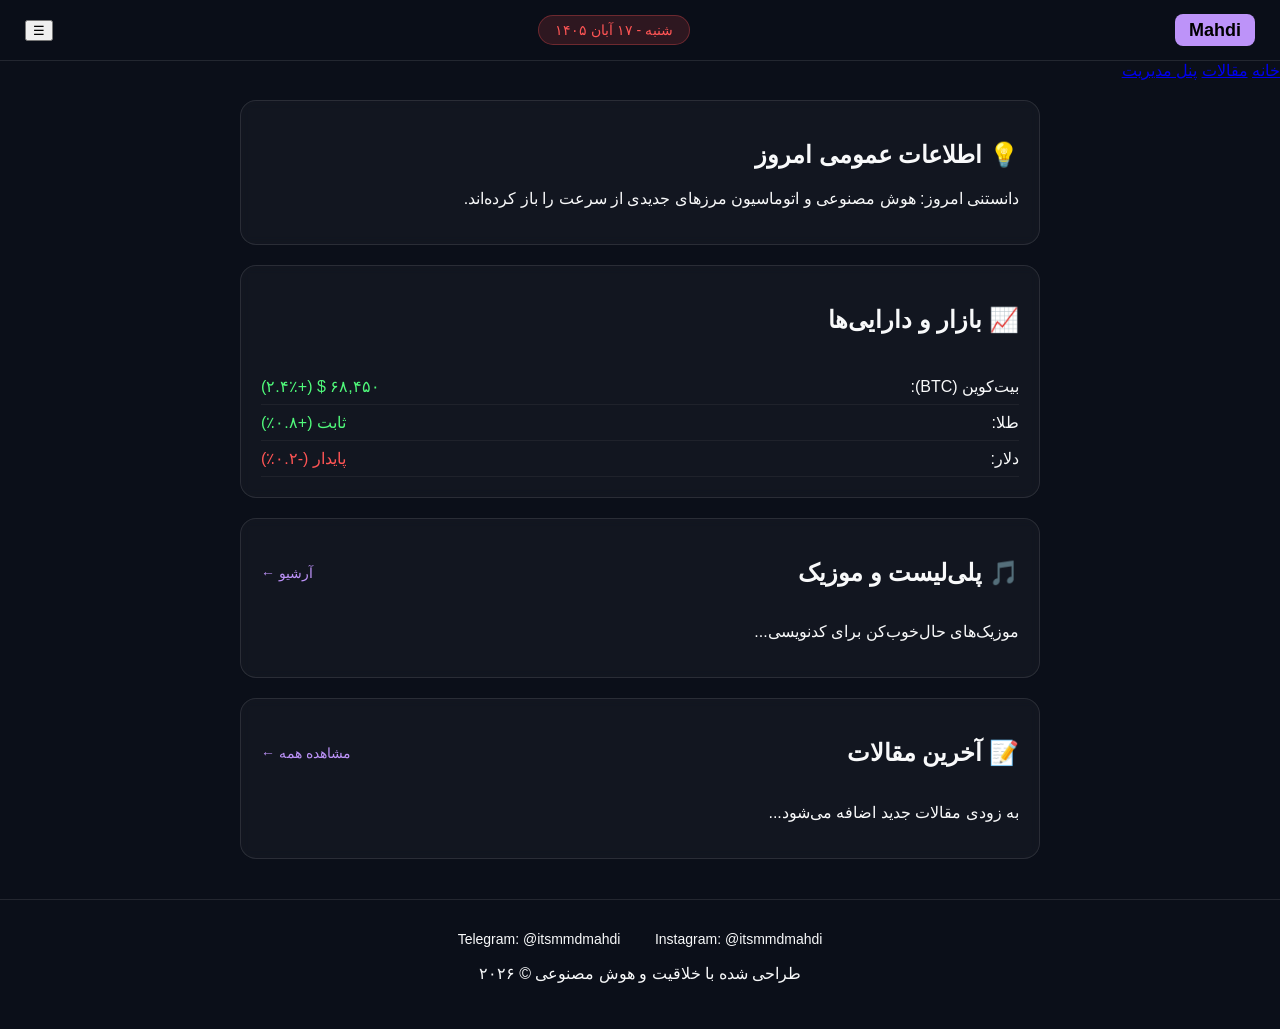
<file: index.html>
<!DOCTYPE html>
<html lang="fa" dir="rtl">
<head>
    <meta charset="UTF-8">
    <meta name="viewport" content="width=device-width, initial-scale=1.0">
    <title>Mahdi | پایگاه شخصی و مانیتورینگ</title>
    <link rel="stylesheet" href="style.css">
</head>
<body class="home-theme">

    <header class="site-header">
        <div class="logo-area">
            <span class="logo-badge">Mahdi</span>
        </div>
        <div class="header-center">
            <div id="persian-date-capsule" class="date-capsule">شنبه - ۱۷ آبان ۱۴۰۵</div>
        </div>
        <div class="header-actions">
            <button class="icon-btn menu-btn" onclick="toggleMenu()">☰</button>
        </div>
    </header>

    <div id="dropdown-menu" class="dropdown-menu">
        <a href="index.html">خانه</a>
        <a href="article.html">مقالات</a>
        <a href="admin.html">پنل مدیریت</a>
    </div>

    <main class="main-container">
        <section class="card daily-fact-card">
            <h2>💡 اطلاعات عمومی امروز</h2>
            <p id="daily-fact-text">دانستنی امروز: هوش مصنوعی و اتوماسیون مرزهای جدیدی از سرعت را باز کرده‌اند.</p>
        </section>

        <section class="card market-card">
            <div class="card-header">
                <h2>📈 بازار و دارایی‌ها</h2>
            </div>
            <div id="crypto-list" class="crypto-list">
                <div class="crypto-item"><span>بیت‌کوین (BTC):</span> <span class="up">۶۸,۴۵۰ $ (+۲.۴٪)</span></div>
                <div class="crypto-item"><span>طلا:</span> <span class="up">ثابت (+۰.۸٪)</span></div>
                <div class="crypto-item"><span>دلار:</span> <span class="down">پایدار (-۰.۲٪)</span></div>
            </div>
        </section>

        <section class="card music-card">
            <div class="card-header">
                <h2>🎵 پلی‌لیست و موزیک</h2>
                <a href="article.html" class="more-link">آرشیو ←</a>
            </div>
            <div id="music-list" class="music-list">
                <p>موزیک‌های حال‌خوب‌کن برای کدنویسی...</p>
            </div>
        </section>

        <section class="card articles-card">
            <div class="card-header">
                <h2>📝 آخرین مقالات</h2>
                <a href="article.html" class="more-link">مشاهده همه ←</a>
            </div>
            <div id="featured-articles" class="articles-grid">
                <p>به زودی مقالات جدید اضافه می‌شود...</p>
            </div>
        </section>
    </main>

    <footer class="site-footer">
        <div class="social-links">
            <a href="https://t.me/itsmmdmahdi" target="_blank">Telegram: @itsmmdmahdi</a>
            <a href="https://instagram.com/itsmmdmahdi" target="_blank">Instagram: @itsmmdmahdi</a>
        </div>
        <p class="copyright">طراحی شده با خلاقیت و هوش مصنوعی © ۲۰۲۶</p>
    </footer>

    <script src="script.js"></script>
</body>
</html>
</file>
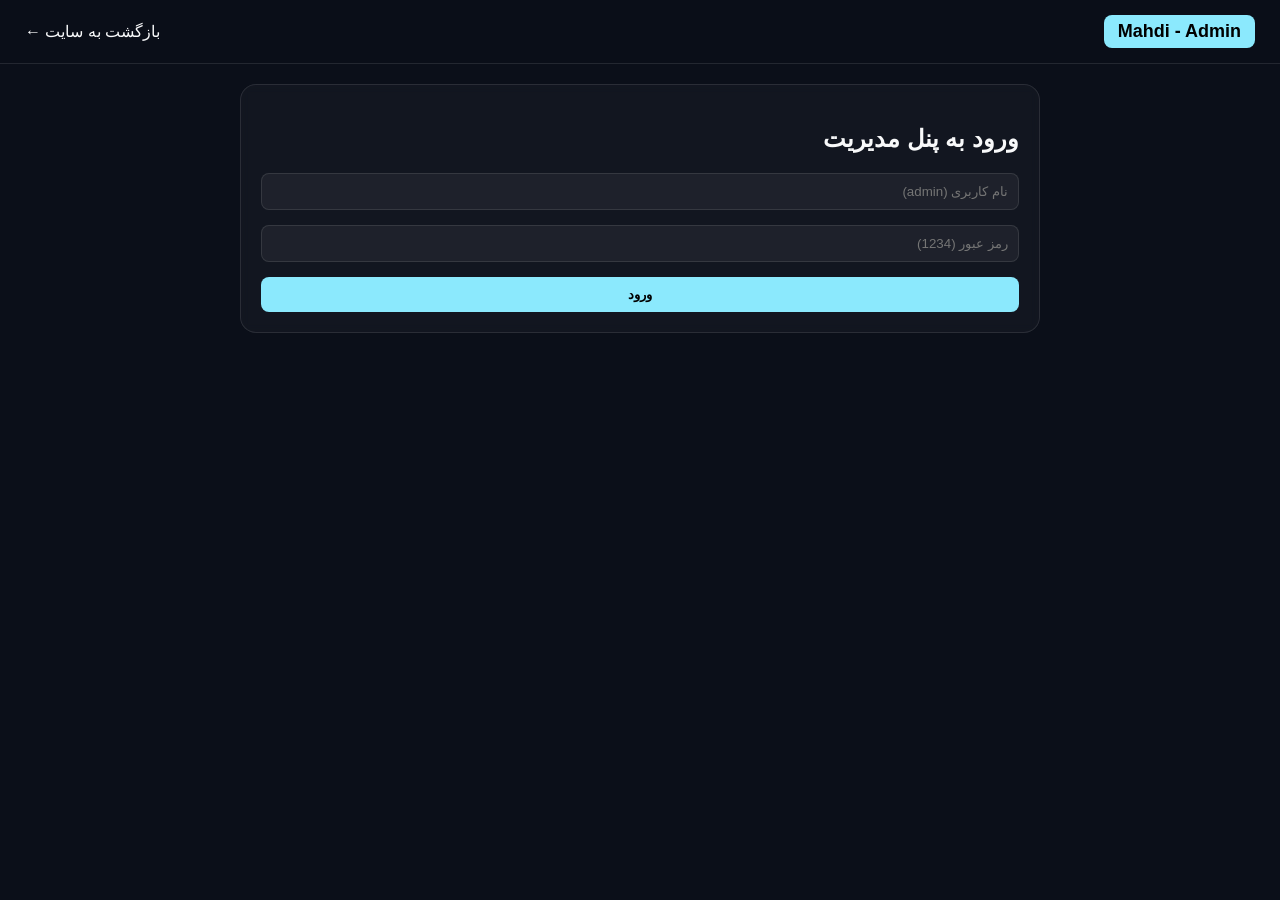
<file: admin.html>
<!DOCTYPE html>
<html lang="fa" dir="rtl">
<head>
    <meta charset="UTF-8">
    <meta name="viewport" content="width=device-width, initial-scale=1.0">
    <title>پنل ادمین | Mahdi</title>
    <link rel="stylesheet" href="style.css">
</head>
<body class="admin-theme">

    <header class="site-header">
        <a href="index.html" class="logo-badge">Mahdi - Admin</a>
        <a href="index.html" style="color:var(--text-color); text-decoration:none;">بازگشت به سایت ←</a>
    </header>

    <main class="main-container">
        <div id="login-box" class="card">
            <h2>ورود به پنل مدیریت</h2>
            <div style="display:flex; flex-direction:column; gap:15px; margin-top:15px;">
                <input type="text" id="admin-user" placeholder="نام کاربری (admin)" style="padding:10px; background:rgba(255,255,255,0.05); border:1px solid var(--border-color); color:#fff; border-radius:8px;" />
                <input type="password" id="admin-pass" placeholder="رمز عبور (1234)" style="padding:10px; background:rgba(255,255,255,0.05); border:1px solid var(--border-color); color:#fff; border-radius:8px;" />
                <button onclick="adminLogin()" style="padding:10px; background:var(--accent); color:#000; border:none; border-radius:8px; font-weight:bold; cursor:pointer;">ورود</button>
            </div>
        </div>

        <div id="admin-panel" class="card hidden">
            <h2>✍️ مقاله‌ساز پیشرفته</h2>
            <div style="display:flex; flex-direction:column; gap:15px; margin-top:15px;">
                <input type="text" id="art-title" placeholder="تیتر مقاله..." style="padding:10px; background:rgba(255,255,255,0.05); border:1px solid var(--border-color); color:#fff; border-radius:8px;" />
                <input type="text" id="art-tags" placeholder="تگ‌ها (تکنولوژی، هوش‌مصنوعی و...)" style="padding:10px; background:rgba(255,255,255,0.05); border:1px solid var(--border-color); color:#fff; border-radius:8px;" />
                
                <div id="blocks-builder" style="display:flex; flex-direction:column; gap:10px;"></div>

                <div class="builder-actions" style="display:flex; gap:10px;">
                    <button onclick="addTextBlock()" style="padding:8px 15px; background:rgba(255,255,255,0.1); color:#fff; border:none; border-radius:8px; cursor:pointer;">➕ افزودن متن</button>
                    <button onclick="addImageBlock()" style="padding:8px 15px; background:rgba(255,255,255,0.1); color:#fff; border:none; border-radius:8px; cursor:pointer;">🖼️ افزودن عکس</button>
                </div>

                <button class="save-btn" onclick="saveArticle()" style="padding:12px; background:var(--accent); color:#000; border:none; border-radius:8px; font-weight:bold; cursor:pointer; margin-top:10px;">ذخیره و انتشار مقاله</button>
            </div>
        </div>
    </main>

    <script src="script.js"></script>
</body>
</html>
</file>
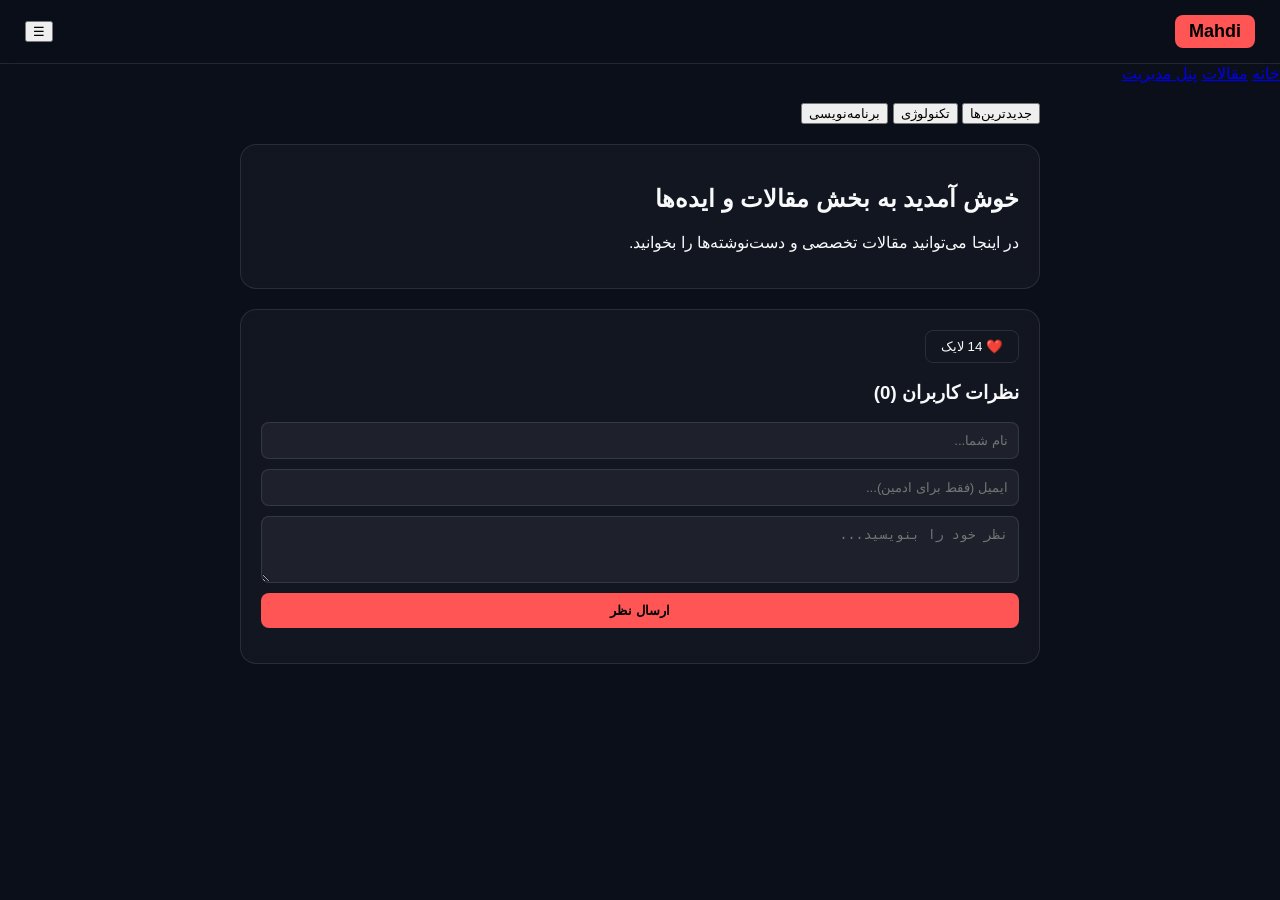
<file: article.html>
<!DOCTYPE html>
<html lang="fa" dir="rtl">
<head>
    <meta charset="UTF-8">
    <meta name="viewport" content="width=device-width, initial-scale=1.0">
    <title>مقالات | Mahdi</title>
    <link rel="stylesheet" href="style.css">
</head>
<body class="articles-theme">

    <div id="reading-progress-bar"></div>

    <header class="site-header">
        <a href="index.html" class="logo-badge">Mahdi</a>
        <div class="header-actions">
            <button class="icon-btn menu-btn" onclick="toggleMenu()">☰</button>
        </div>
    </header>

    <div id="dropdown-menu" class="dropdown-menu">
        <a href="index.html">خانه</a>
        <a href="article.html">مقالات</a>
        <a href="admin.html">پنل مدیریت</a>
    </div>

    <main class="main-container">
        <div class="filter-bar" style="margin-bottom: 20px;">
            <button class="filter-btn active">جدیدترین‌ها</button>
            <button class="filter-btn">تکنولوژی</button>
            <button class="filter-btn">برنامه‌نویسی</button>
        </div>

        <div id="articles-container" class="card">
            <h2>خوش آمدید به بخش مقالات و ایده‌ها</h2>
            <p>در اینجا می‌توانید مقالات تخصصی و دست‌نوشته‌ها را بخوانید.</p>
        </div>

        <section class="card comments-section">
            <div class="article-actions" style="margin-bottom: 15px;">
                <button onclick="likeArticle()" class="like-btn" style="background:none; border:1px solid var(--border-color); color:var(--text-color); padding:8px 15px; border-radius:8px; cursor:pointer;">❤️ <span id="like-count">14</span> لایک</button>
            </div>
            <h3>نظرات کاربران (<span id="comment-count">0</span>)</h3>
            <div class="comment-form" style="display:flex; flex-direction:column; gap:10px; margin: 15px 0;">
                <input type="text" id="commenter-name" placeholder="نام شما..." style="padding:10px; background:rgba(255,255,255,0.05); border:1px solid var(--border-color); color:#fff; border-radius:8px;" />
                <input type="email" id="commenter-email" placeholder="ایمیل (فقط برای ادمین)..." style="padding:10px; background:rgba(255,255,255,0.05); border:1px solid var(--border-color); color:#fff; border-radius:8px;" />
                <textarea id="comment-text" placeholder="نظر خود را بنویسید..." rows="3" style="padding:10px; background:rgba(255,255,255,0.05); border:1px solid var(--border-color); color:#fff; border-radius:8px;"></textarea>
                <button onclick="submitComment()" style="padding:10px; background:var(--accent); color:#000; border:none; border-radius:8px; font-weight:bold; cursor:pointer;">ارسال نظر</button>
            </div>
            <div id="comments-list"></div>
        </section>
    </main>

    <script src="script.js"></script>
</body>
</html>
</file>
<file: style.css>
:root {
    --bg-color: #0b0f19;
    --card-bg: rgba(255, 255, 255, 0.03);
    --border-color: rgba(255, 255, 255, 0.1);
    --text-color: #f8f9fa;
}

body {
    background-color: var(--bg-color);
    color: var(--text-color);
    font-family: Tahoma, sans-serif;
    margin: 0;
    padding: 0;
    direction: rtl;
}

.home-theme { --accent: #bd93f9; }
.music-theme { --accent: #50fa7b; }
.articles-theme { --accent: #ff5555; }
.admin-theme { --accent: #8be9fd; }

.site-header {
    display: flex;
    justify-content: space-between;
    align-items: center;
    padding: 15px 25px;
    background: rgba(11, 15, 25, 0.85);
    backdrop-filter: blur(10px);
    position: sticky;
    top: 0;
    z-index: 1000;
    border-bottom: 1px solid var(--border-color);
}

.logo-badge {
    background: var(--accent);
    color: #000;
    font-weight: bold;
    font-size: 18px;
    padding: 6px 14px;
    border-radius: 8px;
    text-decoration: none;
}

.date-capsule {
    background: rgba(255, 85, 85, 0.15);
    color: #ff5555;
    padding: 6px 16px;
    border-radius: 20px;
    font-size: 14px;
    border: 1px solid rgba(255, 85, 85, 0.3);
}

.main-container {
    max-width: 800px;
    margin: 20px auto;
    padding: 0 15px;
}

.card {
    background: var(--card-bg);
    border: 1px solid var(--border-color);
    border-radius: 16px;
    padding: 20px;
    margin-bottom: 20px;
    backdrop-filter: blur(5px);
}

.card-header {
    display: flex;
    justify-content: space-between;
    align-items: center;
    margin-bottom: 15px;
}

.more-link {
    color: var(--accent);
    text-decoration: none;
    font-size: 14px;
}

#reading-progress-bar {
    position: fixed;
    top: 0;
    left: 0;
    height: 4px;
    background: var(--accent);
    width: 0%;
    z-index: 9999;
}

.site-footer {
    text-align: center;
    padding: 30px;
    border-top: 1px solid var(--border-color);
    margin-top: 40px;
}

.social-links a {
    color: var(--text-color);
    margin: 0 15px;
    text-decoration: none;
    font-size: 14px;
}

.hidden { display: none !important; }

.crypto-item {
    display: flex;
    justify-content: space-between;
    padding: 8px 0;
    border-bottom: 1px solid rgba(255,255,255,0.05);
}
.up { color: #50fa7b; }
.down { color: #ff5555; }
</file>
